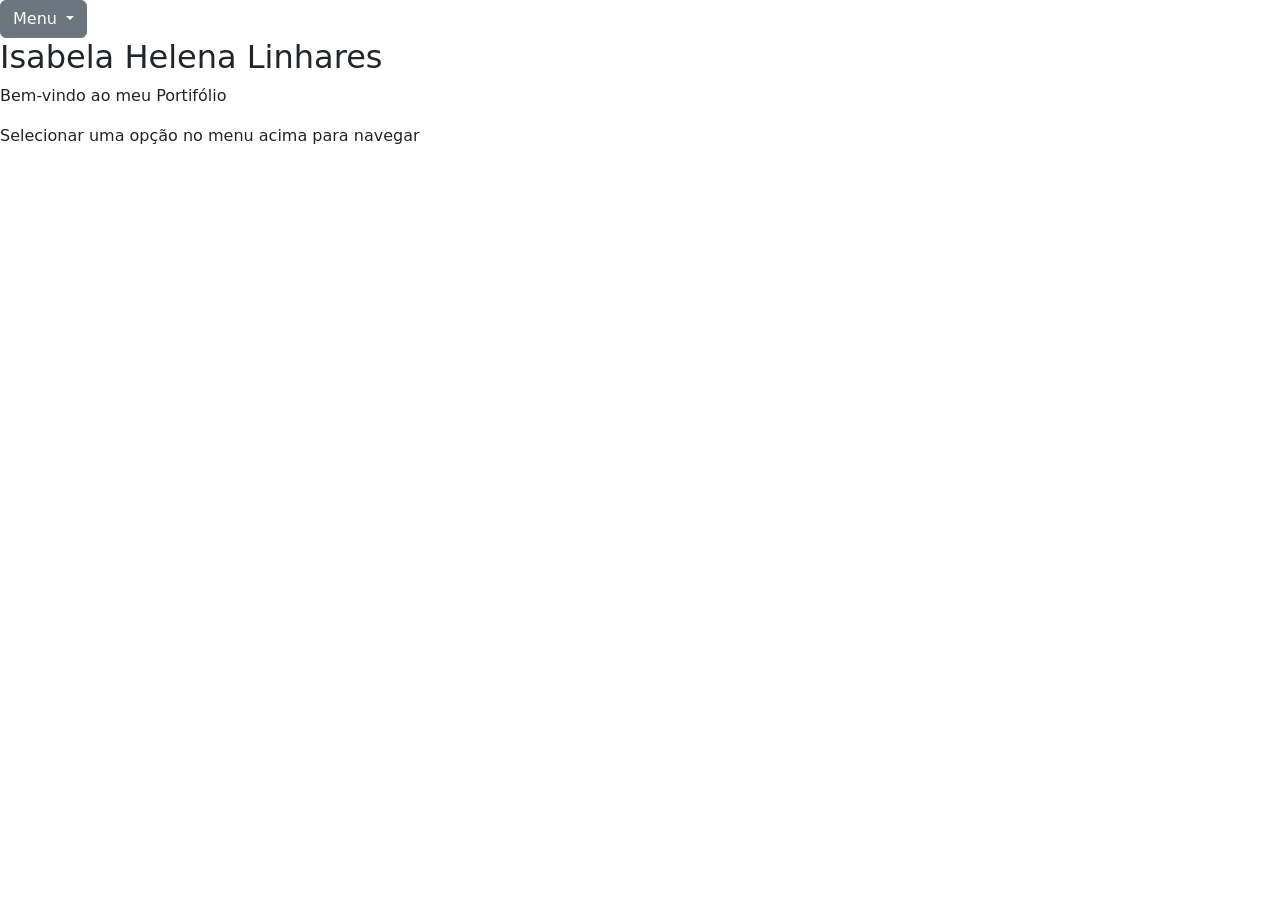
<file: index.html>
<!DOCTYPE html>
<html lang="en">
<head>
    <meta charset="UTF-8">
    <meta name="viewport" content="width=device-width, initial-scale=1.0">
    <link href="https://cdn.jsdelivr.net/npm/bootstrap@5.3.8/dist/css/bootstrap.min.css" rel="stylesheet" integrity="sha384-sRIl4kxILFvY47J16cr9ZwB07vP4J8+LH7qKQnuqkuIAvNWLzeN8tE5YBujZqJLB" crossorigin="anonymous">
    <script src="https://cdn.jsdelivr.net/npm/bootstrap@5.3.8/dist/js/bootstrap.bundle.min.js" integrity="sha384-FKyoEForCGlyvwx9Hj09JcYn3nv7wiPVlz7YYwJrWVcXK/BmnVDxM+D2scQbITxI" crossorigin="anonymous"></script>
    <title>Landing page</title>
<body>
</head>
<div class="menu">
    <button class="btn btn-secondary dropdown-toggle" type="button" data-bs-toggle="dropdown" aria-expanded="false">
     Menu
    </button>
    <ul class="dropdown-menu">
      <li><a class="dropdown-item" href="#">Início</a></li>
      <li><a class="dropdown-item" href="projetos.html">Projetos</a></li>
      <li><a class="dropdown-item" href="#">Contato</a></li>
    </ul>
  </div>
  <main class="content-container">
    <section id="home" class="page-section active">
        <h2>Isabela Helena Linhares</h2>
        <p>Bem-vindo ao meu Portifólio</p>
        <p2>Selecionar uma opção no menu acima para navegar</p2>
</header>

       

</body>
</html>
</file>
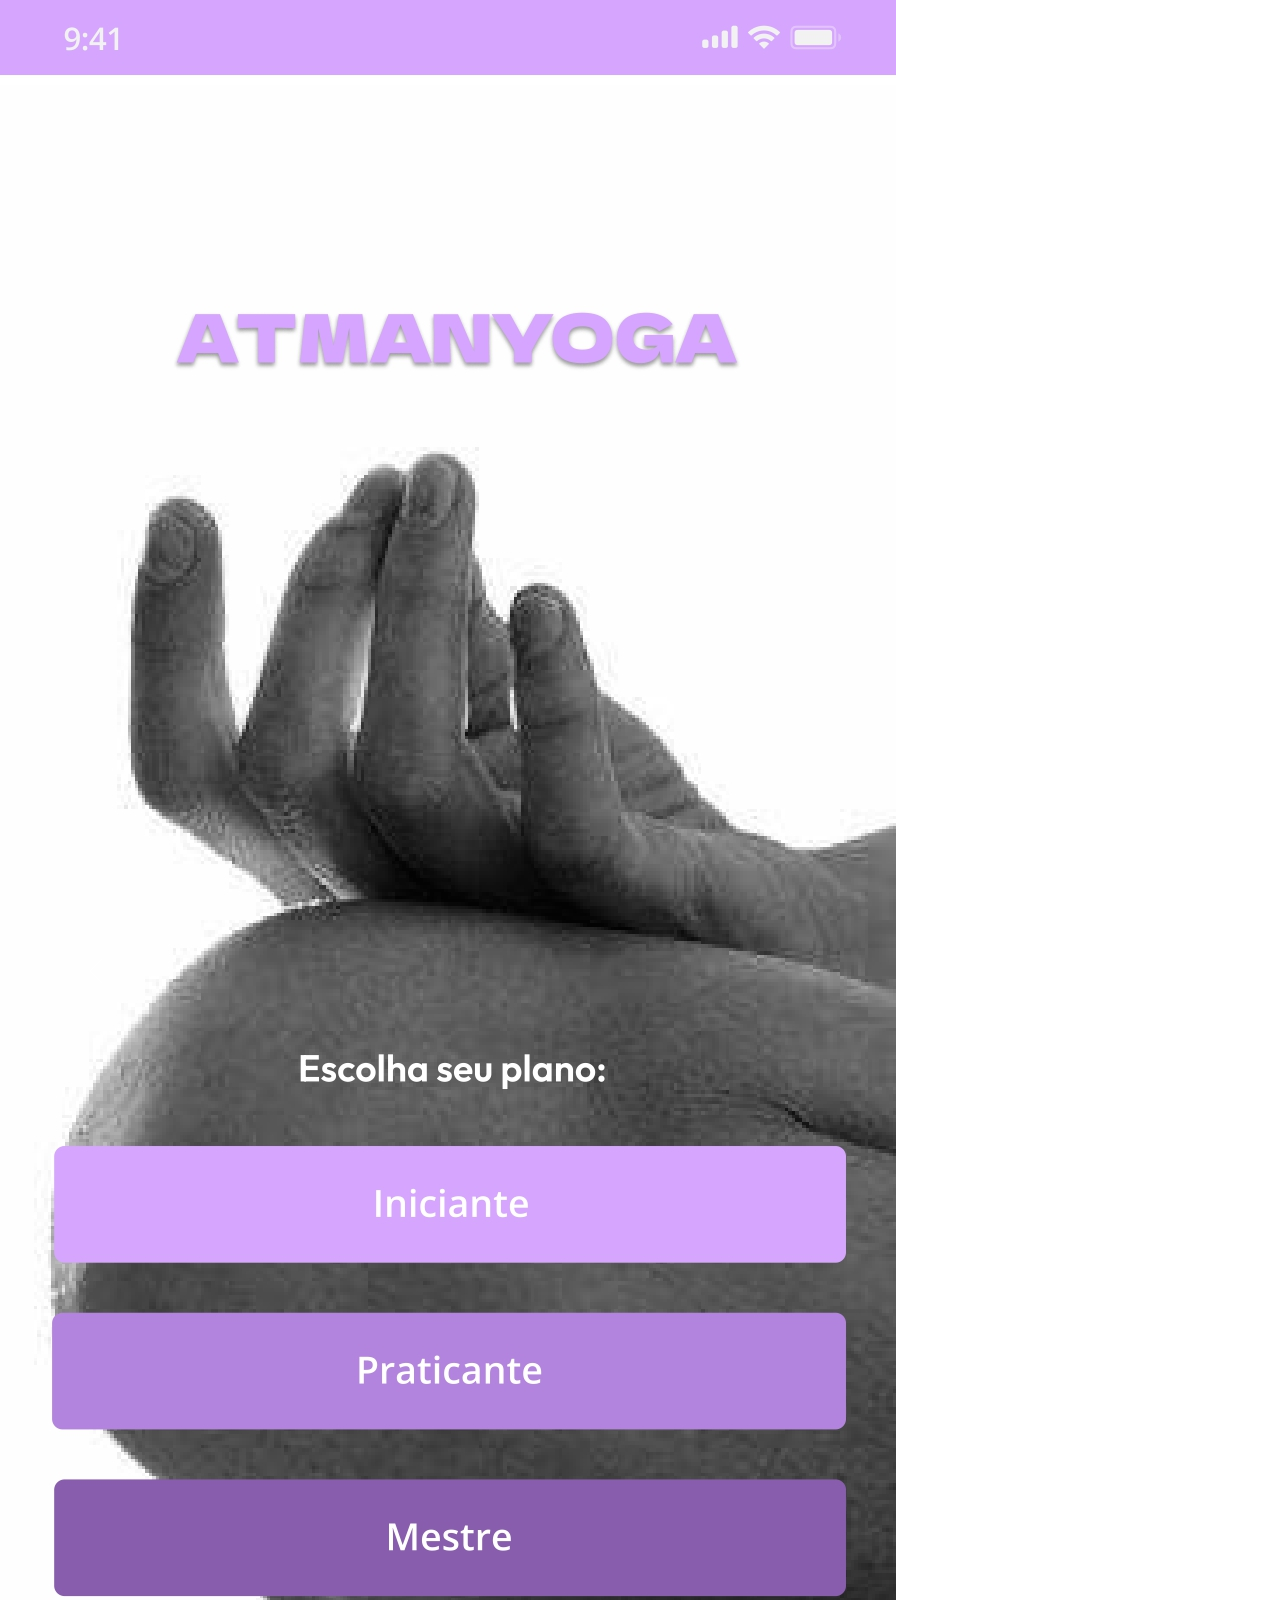
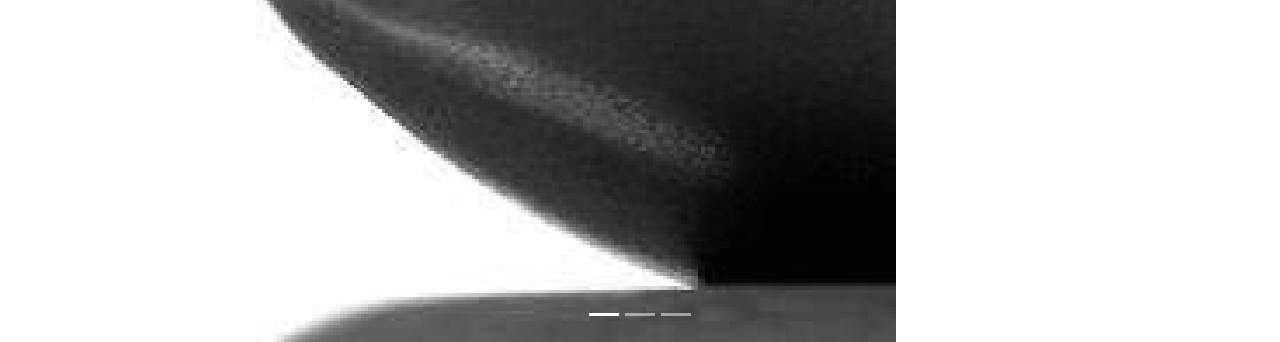
<file: projetos.html>
<!DOCTYPE html>
<html lang="en">
<head>
    <meta charset="UTF-8">
    <meta name="viewport" content="width=device-width, initial-scale=1.0">
    <link href="https://cdn.jsdelivr.net/npm/bootstrap@5.3.8/dist/css/bootstrap.min.css" rel="stylesheet" integrity="sha384-sRIl4kxILFvY47J16cr9ZwB07vP4J8+LH7qKQnuqkuIAvNWLzeN8tE5YBujZqJLB" crossorigin="anonymous">
    <script src="https://cdn.jsdelivr.net/npm/bootstrap@5.3.8/dist/js/bootstrap.bundle.min.js" integrity="sha384-FKyoEForCGlyvwx9Hj09JcYn3nv7wiPVlz7YYwJrWVcXK/BmnVDxM+D2scQbITxI" crossorigin="anonymous"></script>
    <title>Document</title>
</head>
<body>
    <div id="carouselExampleIndicators" class="carousel slide">
        <div class="carousel-indicators">
          <button type="button" data-bs-target="#carouselExampleIndicators" data-bs-slide-to="0" class="active" aria-current="true" aria-label="Slide 1"></button>
          <button type="button" data-bs-target="#carouselExampleIndicators" data-bs-slide-to="1" aria-label="Slide 2"></button>
          <button type="button" data-bs-target="#carouselExampleIndicators" data-bs-slide-to="2" aria-label="Slide 3"></button>
        </div>
        <div class="carousel-inner">
          <div class="carousel-item active">
            <img src="AtmanYoga.jpg" class="d-md-block w-5" alt="...">
          </div>
          <div class="carousel-item">
            <img src="AtmanYoga LOGIN.jpg" class="d-md-block w-100" alt="...">
          </div>
          <div class="carousel-item">
            <img src="AtmanYoga 07.jpg" class="d-md-block w-100" alt="...">
          </div>
        </div>
        <button class="carousel-control-prev" type="button" data-bs-target="#carouselExampleIndicators" data-bs-slide="prev">
          <span class="carousel-control-prev-icon" aria-hidden="true"></span>
          <span class="visually-hidden">Previous</span>
        </button>
        <button class="carousel-control-next" type="button" data-bs-target="#carouselExampleIndicators" data-bs-slide="next">
          <span class="carousel-control-next-icon" aria-hidden="true"></span>
          <span class="visually-hidden">Next</span>
        </button>
      </div>
</body>
</html>
</file>
